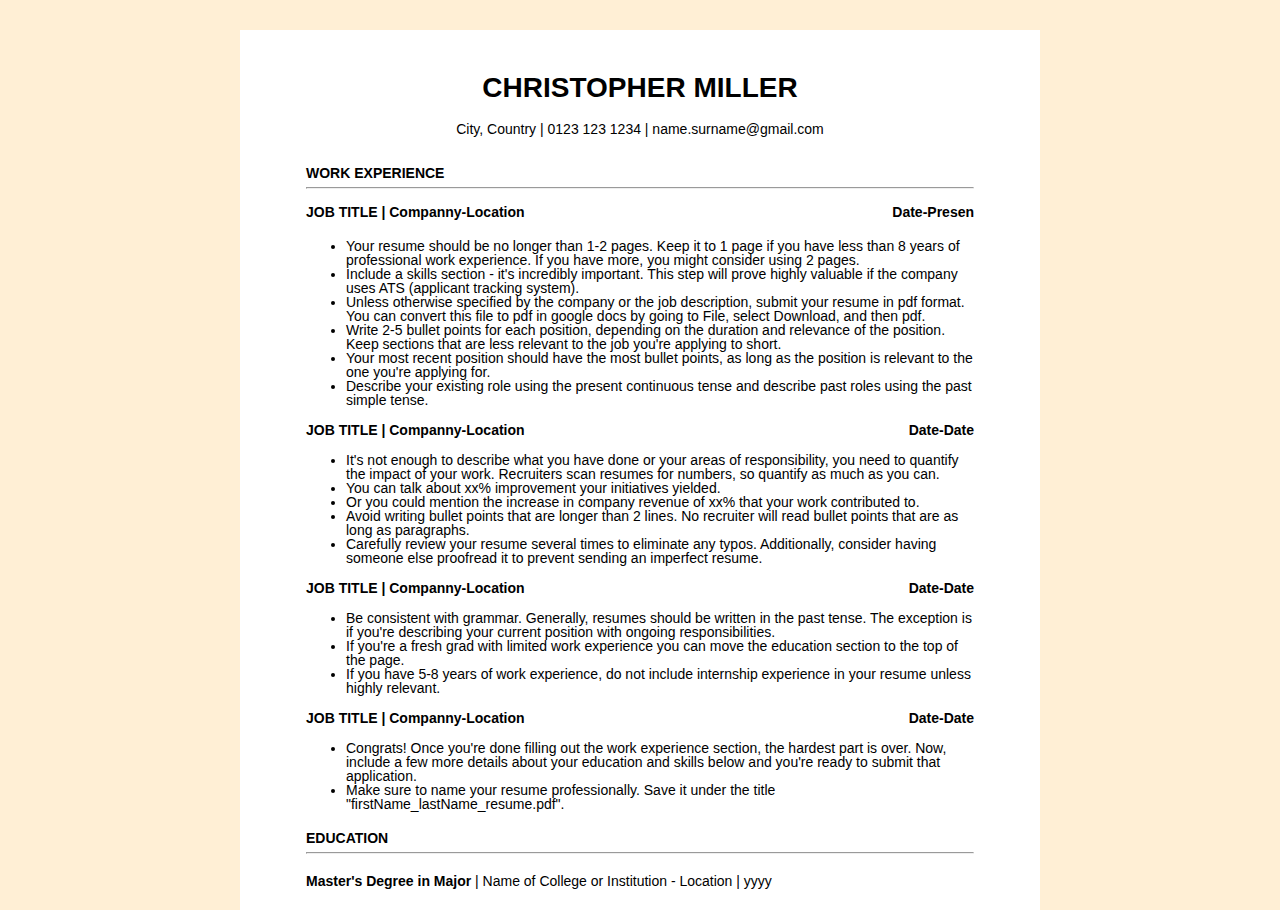
<file: cv.html>
<!DOCTYPE html>
<html lang="en">
<head>
    <meta charset="UTF-8">
    <meta name="viewport" content="width=device-width, initial-scale=1.0">
    <title>CV CHRISTOPHER MILLER</title>
    <link rel="stylesheet" href="./css/reset.css">
    <link rel="stylesheet" href="./css/style.css">
</head>
<body>
    <div class="content">
        <div class="content1">
            <h1 class="title">CHRISTOPHER MILLER</h1>
            <p class="info">City, Country | 0123 123 1234 | name.surname@gmail.com</p>
        </div>
    <div class="content2">
        <h2 class="conten2_2">WORK EXPERIENCE</h2> <hr>
    </div>
    <div class="content3">
        <h3 class="content3_1">JOB TITLE | Companny-Location</h3>
        <p class="content3_2">Date-Presen</p> 
    </div>
       <div class="content4"> 
        <ul class="content4_1">
            <li >Your resume should be no longer than 1-2 pages. Keep it to 1 page if you
                have less than 8 years of professional work experience. If you have more, you might consider
                using 2 pages.</li>
            <li>Include a skills section - it's incredibly important. This step will prove
                highly valuable if the company uses ATS (applicant tracking system).</li>
            <li>Unless otherwise specified by the company or the job description, submit
                your resume in pdf format. You can convert this file to pdf in google docs by going to File,
                select Download, and then pdf.</li>
            <li>Write 2-5 bullet points for each position, depending on the duration and
                relevance of the position. Keep sections that are less relevant to the job you're applying to
                short.</li>
            <li>Your most recent position should have the most bullet points, as long as
                the position is relevant to the one you're applying for.</li>
            <li>Describe your existing role using the present continuous tense and describe
                past roles using the past simple tense.</li>
        </ul>
    </div>
    <div class="content5">
        <h3 class="content5_1">JOB TITLE | Companny-Location</h3>
        <p class="content5_2">Date-Date</p>
    </div>
    <div class="content6">
        <ul content6.1>
            <li>It's not enough to describe what you have done or your areas of
                responsibility, you need to quantify the impact of your work. Recruiters scan resumes for
                numbers, so quantify as much as you can.</li>
            <li>You can talk about xx% improvement your initiatives yielded.</li>
            <li>Or you could mention the increase in company revenue of xx% that your work
                contributed to.</li>
            <li>Avoid writing bullet points that are longer than 2 lines. No recruiter will
                read bullet points that are as long as paragraphs.</li>
            <li>Carefully review your resume several times to eliminate any typos.
                Additionally, consider having someone else proofread it to prevent sending an imperfect resume.</li>
        </ul>
    </div>
    <div class="content7">
        <h3 class="content7_1">JOB TITLE | Companny-Location</h3>
        <p class="content7_2">Date-Date</p>
    </div>
    <div class="conten8">
        <ul class="content8_1">
            <li>Be consistent with grammar. Generally, resumes should be written in the
                past tense. The exception is if you're describing your current position with ongoing
                responsibilities.</li>
            <li>If you're a fresh grad with limited work experience you can move the
                education section to the top of the page.</li>
            <li>If you have 5-8 years of work experience, do not include internship
                experience in your resume unless highly relevant.</li>
        </ul>
    </div>
    <div class="content9">
        <h3 class="content9_1">JOB TITLE | Companny-Location</h3>
        <p class="content9_2">Date-Date</p>
    </div>
    <div class="content10">
        <ul>
            <li>Congrats! Once you're done filling out the work experience section, the
                hardest part is over. Now, include a few more details about your education and skills below and
                you're ready to submit that application.</li>
            <li>Make sure to name your resume professionally. Save it under the title
                "firstName_lastName_resume.pdf".</li>
        </ul>
    </div>
    <div class="content11">
        <h2 class="content11_1">EDUCATION</h2> <hr>
        </div>
        <p> <strong> Master's Degree in Major </strong> | Name of College or Institution -
            Location | yyyy</p>
    </div>
        
    </div>
    </div>
</body>
</html>
</file>
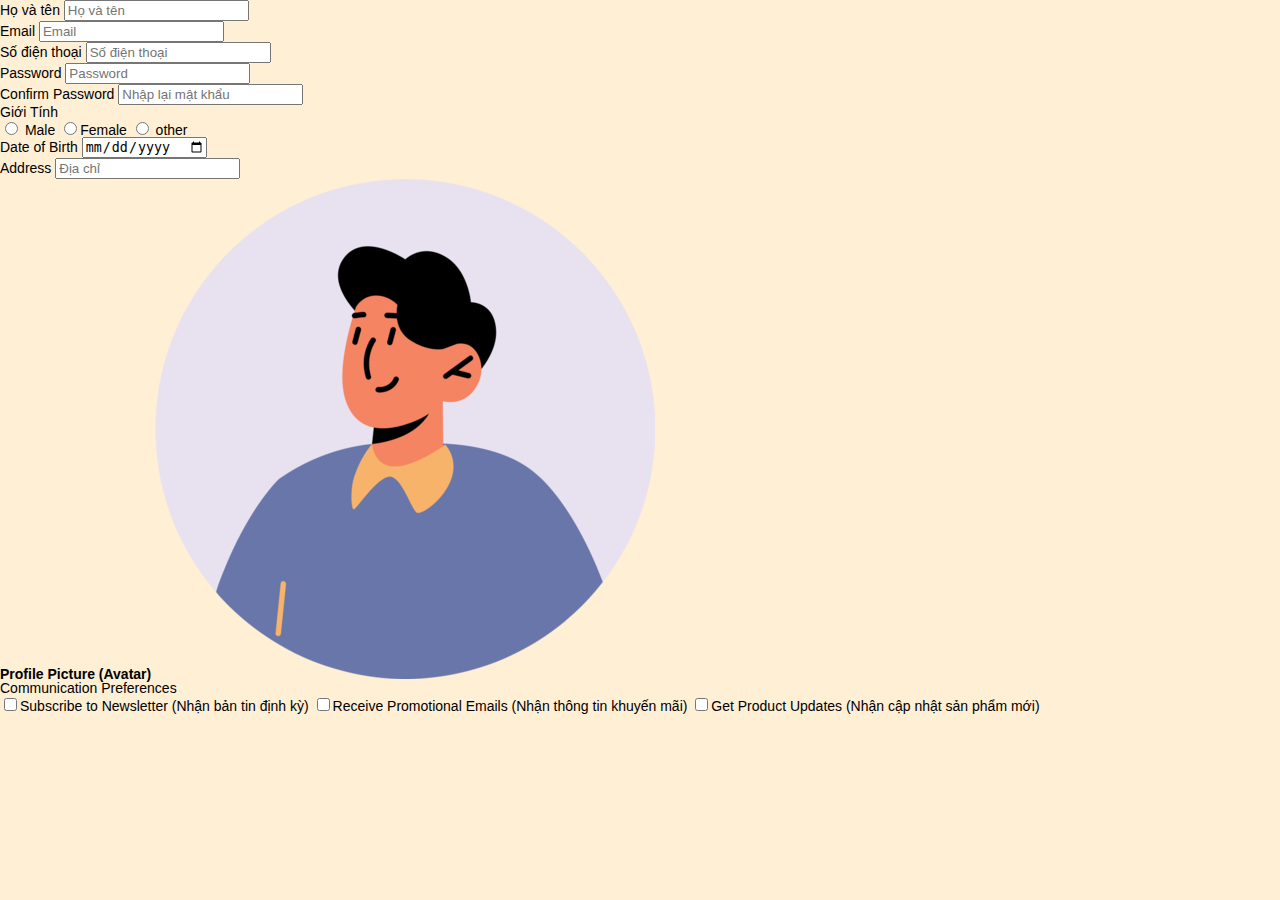
<file: form.html>
<!DOCTYPE html>
<html lang="en">
<head>
    <meta charset="UTF-8">
    <meta name="viewport" content="width=device-width, initial-scale=1.0">
    <title>Register</title>
    <link rel="stylesheet" href="./css/reset.css">
    <link rel="stylesheet" href="./css/style.css">
</head>
<body>
    <div class="form-contaner">
        <form autocomplete="off">
            <div class="form-gr">
                <label for="name">Họ và tên</label>
                <input type="text"
                spellcheck="false"
                 id="name" 
                 placeholder="Họ và tên"
                 >
            </div>
            <div class="form-gr">
                <label for="email">Email</label>
                <input type="email"
                spellcheck="false"
                id="email"
                placeholder="Email">
            </div>
            <div class="form-gr">
                <label for="sodienthoai">Số điện thoại</label>
                <input type="number"
                spellcheck="false"
                id="sodienthoai"
                placeholder="Số điện thoại">
            </div>
            <div class="form-gr">
                <label for="password">Password</label>
                <input type="password"
                spellcheck="false"
                id="password"
                placeholder="Password">
            </div>
            <div class="form-gr">
                <label for="confirm">Confirm Password</label>
                <input type="password" 
                spellcheck="false"
                id="confirm"
                placeholder="Nhập lại mật khẩu">
            </div>
            <div class="form-gr">
                <label>Giới Tính</label>
                <div>
                    <label for="male"></label>
                        <input type="radio" name="gender" id="male"> Male
                    <label for="female"> </label>
                        <input type="radio" name="gender" id="female">Female
                    <label for="other"></label>
                        <input type="radio" name="gender" id="other"> other
                </div>
            </div>
            <div class="form-gr">
                <label for="date">Date of Birth</label>
                <input type="date" id="date">
            </div>
            <div class="form-gr">
                <label for="Address">Address</label>
                <input type="Address"
                id="Address"
                placeholder="Địa chỉ ">
            </div>
            <div class="form-gr">  
                <strong>Profile Picture (Avatar)</strong> 
                <label >
                    <img class="avat-img" src="./7.png" alt="">
                    <input type="file"
                    accept="img"
                    hidden
                    >
                </label>
            </div>
            <div class="form-gr">
                <label>Communication Preferences</label>
                <div class="check-box">
                <label class="check" id="check1"> </label>
                <input type="checkbox" name="check" id="check1">Subscribe to Newsletter (Nhận bản tin định kỳ)
           
                <label class="check" id="check2">    </label>
                <input type="checkbox" name="check" id="check2">Receive Promotional Emails (Nhận thông tin khuyến mãi)
        
                <label class="check" id="check3">   </label>
                <input type="checkbox" name="check" id="check3" >Get Product Updates (Nhận cập nhật sản phẩm mới)
         
        </div>
        
            </div>


        </form>

    </div>
</body>
</html>
</file>
<file: css/style.css>
*{box-sizing: border-box;}
body{background-color: papayawhip;
    margin: 0 auto;
    font-size: 14px;
    display: flex;
    font-family: ssystem-ui, -apple-system, BlinkMacSystemFont, "Segoe UI", Roboto,
    Oxygen, Ubuntu, Cantarell, "Open Sans", "Helvetica Neue", sans-serif;}
.content{max-width: 800px;
    margin-left: auto;
    margin-right: auto;
    background-color: white;
    margin-top:30px;
    padding: 22px 66px;
   }
.content1{ margin-top:42px;
    margin: 22px 0 30px;
    text-align: center;
}
.title{
    font-size: 28px;
    font-weight: 700;
    margin-bottom: 20px;
}
.content2{
    font-size: 14px;
    font-weight: 700;
}
.content3{
    font-size:10;
    font-weight: 700;
    display: inline-block;
    display: flex;
    margin-bottom: 20px;
    margin-top: 16px;
}
.content3_1{margin-right: auto;}
.content5{
    font-size:10;
    font-weight: 700;
    display: inline-block;
    display: flex;
    margin-bottom: 16px;
    margin-top: 16px;
}
.content5_1{margin-right: auto;}
.content7{
    font-size:10;
    font-weight: 700;
    display: inline-block;
    display: flex;
    margin-bottom: 16px;
    margin-top: 16px;
}
.content7_1{margin-right: auto;}
.content9{
    font-size:10;
    font-weight: 700;
    display: inline-block;
    display: flex;
    margin-bottom: 16px;
    margin-top: 16px;
}
.content9_1{margin-right: auto;}
.content11{
    font-size: 14px;
    font-weight: 700;
margin-top:20px ;
margin-bottom: 20px;}
.conten4_1{ padding-left: 12px;
    font-size: 0.625rem;}
</file>
